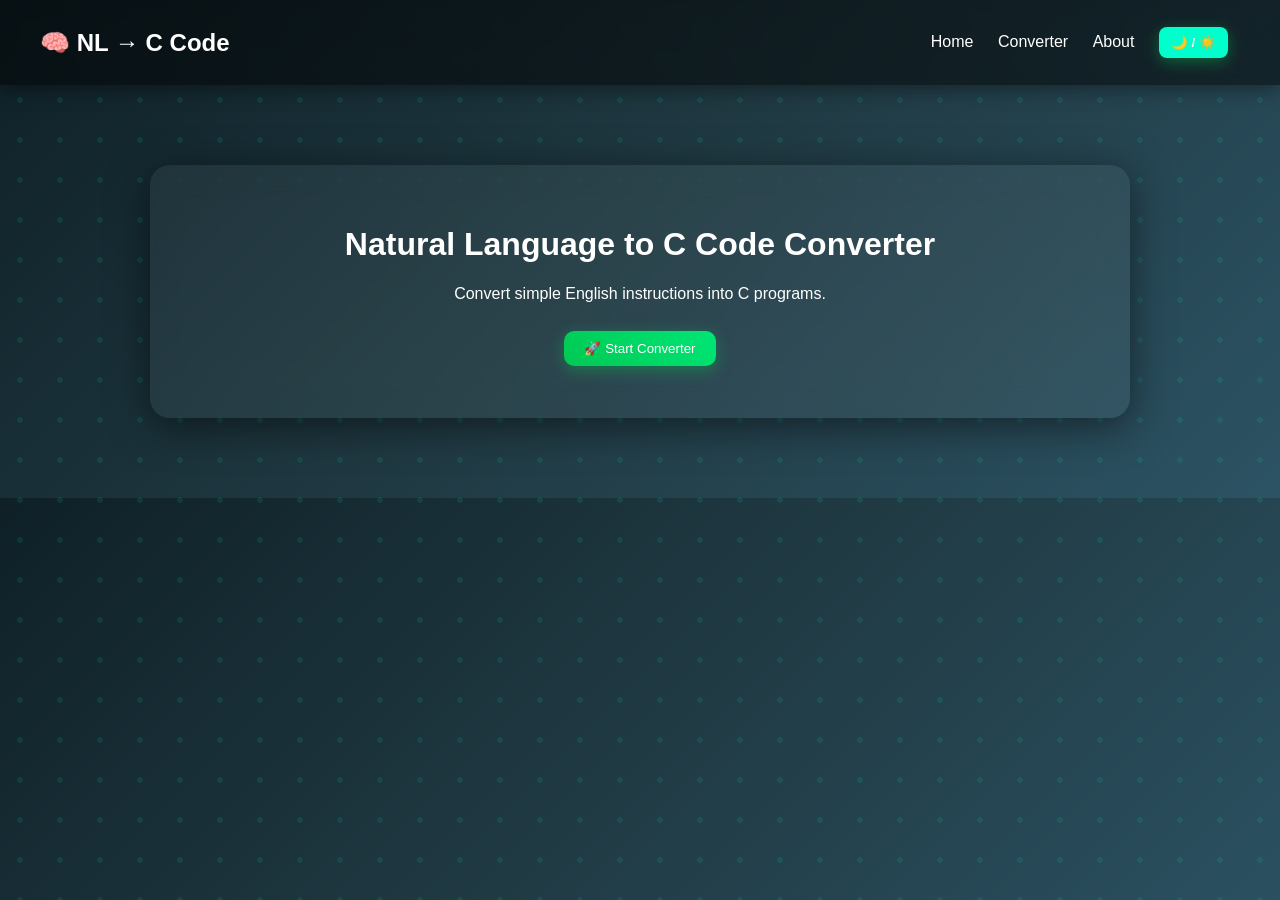
<file: index.html>
<!DOCTYPE html>
<html lang="en">
<head>
    <meta charset="UTF-8">
    <title>NL to Code - Home</title>
    <link rel="stylesheet" href="style.css">
</head>
<body>

<nav>
    <h2>🧠 NL → C Code</h2>
    <div>
        <a href="index.html">Home</a>
        <a href="converter.html">Converter</a>
        <a href="about.html">About</a>
        <button class="toggle-btn" onclick="toggleTheme()">🌙 / ☀️</button>
    </div>
</nav>

<div class="container">
    <h1>Natural Language to C Code Converter</h1>
    <p>Convert simple English instructions into C programs.</p>

    <a href="converter.html">
        <button>🚀 Start Converter</button>
    </a>
</div>

<script src="script.js"></script>
</body>
</html>
</file>
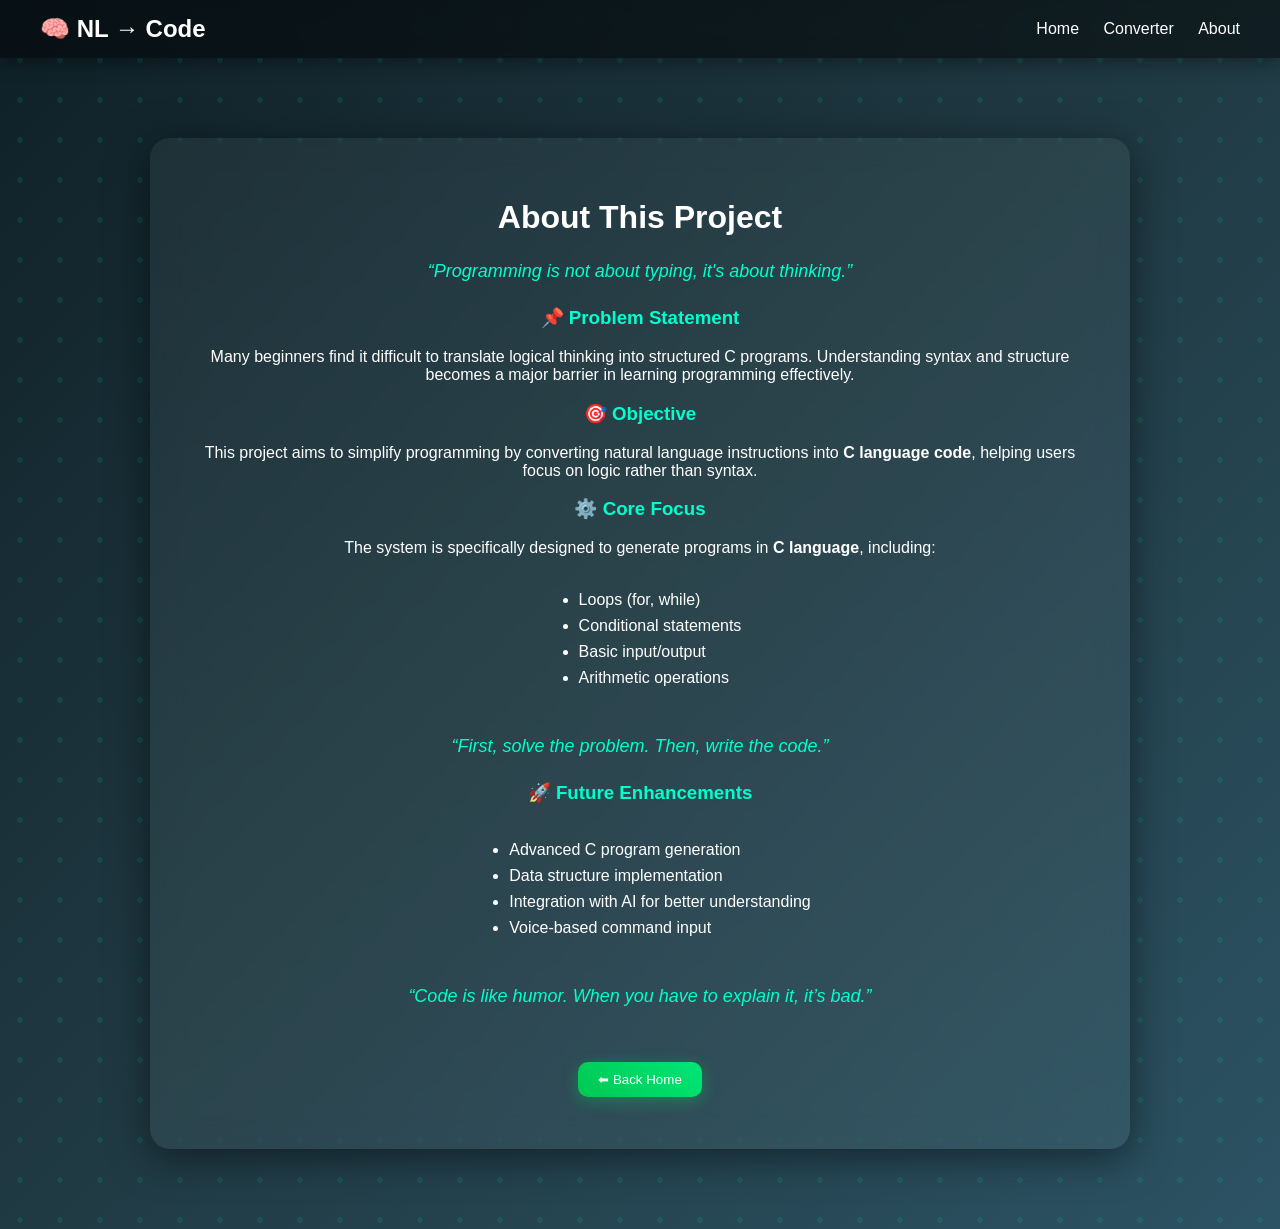
<file: about.html>
<!DOCTYPE html>
<html lang="en">
<head>
    <meta charset="UTF-8">
    <title>About Project</title>
    <link rel="stylesheet" href="style.css">
</head>
<body>

<nav>
    <h2>🧠 NL → Code</h2>
    <div>
        <a href="index.html">Home</a>
        <a href="converter.html">Converter</a>
        <a href="about.html">About</a>
    </div>
</nav>

<div class="container">

    <h1>About This Project</h1>

    <p class="quote">“Programming is not about typing, it's about thinking.”</p>

    <h3>📌 Problem Statement</h3>
    <p>
        Many beginners find it difficult to translate logical thinking into structured C programs.
        Understanding syntax and structure becomes a major barrier in learning programming effectively.
    </p>

    <h3>🎯 Objective</h3>
    <p>
        This project aims to simplify programming by converting natural language instructions into 
        <b>C language code</b>, helping users focus on logic rather than syntax.
    </p>

    <h3>⚙️ Core Focus</h3>
    <p>
        The system is specifically designed to generate programs in <b>C language</b>, including:
    </p>
    <ul>
        <li>Loops (for, while)</li>
        <li>Conditional statements</li>
        <li>Basic input/output</li>
        <li>Arithmetic operations</li>
    </ul>

    <p class="quote">“First, solve the problem. Then, write the code.”</p>

    <h3>🚀 Future Enhancements</h3>
    <ul>
        <li>Advanced C program generation</li>
        <li>Data structure implementation</li>
        <li>Integration with AI for better understanding</li>
        <li>Voice-based command input</li>
    </ul>

    <p class="quote">“Code is like humor. When you have to explain it, it’s bad.”</p>

    <br>
    <a href="index.html">
        <button>⬅ Back Home</button>
    </a>

</div>

</body>
</html>
</file>
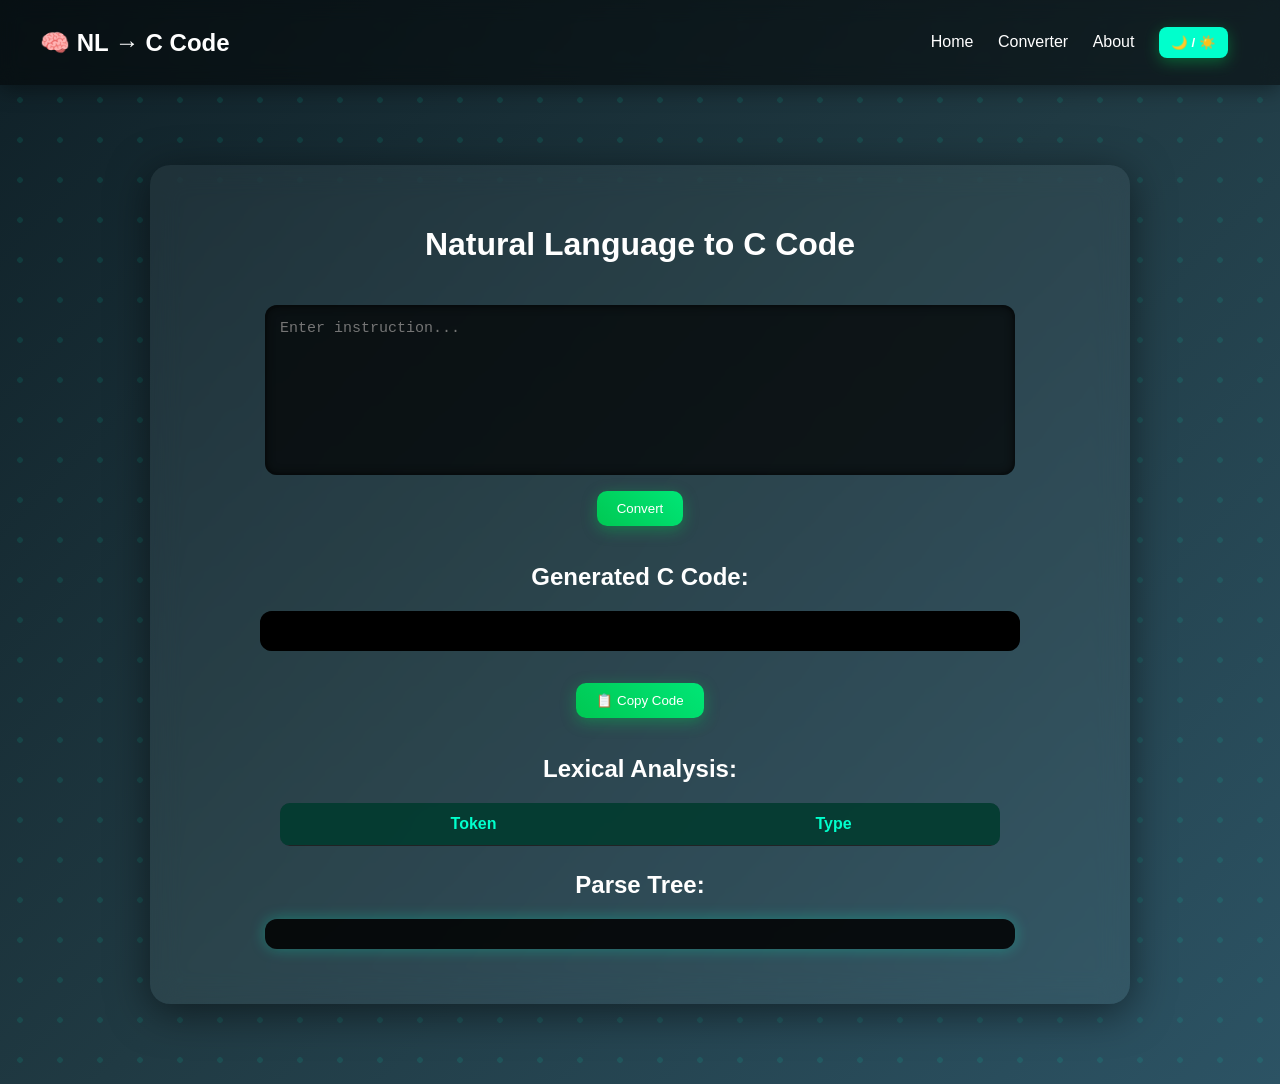
<file: converter.html>
<!DOCTYPE html>
<html lang="en">
<head>
    <meta charset="UTF-8">
    <title>Converter</title>
    <link rel="stylesheet" href="style.css">
</head>
<body>

<nav>
    <h2>🧠 NL → C Code</h2>
    <div>
        <a href="index.html">Home</a>
        <a href="converter.html">Converter</a>
        <a href="about.html">About</a>
        <button class="toggle-btn" onclick="toggleTheme()">🌙 / ☀️</button>
    </div>
</nav>

<div class="container">

    <h1>Natural Language to C Code</h1>

    <textarea id="inputText" placeholder="Enter instruction..."></textarea>
    <br>

    <button onclick="convertCode()">Convert</button>

    <h2>Generated C Code:</h2>
    <pre id="outputCode"></pre>

    <button onclick="copyCode()">📋 Copy Code</button>

    <!-- ✅ LEXICAL ANALYSIS TABLE -->
    <h2>Lexical Analysis:</h2>

    <table id="tokenTable" class="token-table">
        <tr>
            <th>Token</th>
            <th>Type</th>
        </tr>
    </table>

    <!-- ✅ PARSE TREE -->
    <h2>Parse Tree:</h2>
    <pre id="parseTree" class="box"></pre>

</div>

<script src="script.js"></script>
</body>
</html>
</file>
<file: style.css>
/* ===== THEME VARIABLES ===== */
:root {
    --bg: linear-gradient(135deg, #0f2027, #203a43, #2c5364);
    --text: #ffffff;
    --card: rgba(255,255,255,0.05);
    --accent: #00ffcc;
}

body.light {
    --bg: linear-gradient(135deg, #e0eafc, #cfdef3);
    --text: #000000;
    --card: rgba(255,255,255,0.7);
    --accent: #00796b;
}

/* ===== BODY ===== */
body {
    margin: 0;
    font-family: 'Segoe UI', Tahoma, sans-serif;
    background: var(--bg);
    color: var(--text);
    overflow-x: hidden;
}

/* ===== ANIMATED BACKGROUND ===== */
body::before {
    content: "";
    position: fixed;
    width: 200%;
    height: 200%;
    background: radial-gradient(circle, rgba(0,255,204,0.1) 10%, transparent 10.5%);
    background-size: 40px 40px;
    animation: moveBg 20s linear infinite;
    z-index: -1;
}

@keyframes moveBg {
    from { transform: translate(0,0); }
    to { transform: translate(-60px, -60px); }
}

/* ===== NAVBAR ===== */
nav {
    display: flex;
    justify-content: space-between;
    align-items: center;
    padding: 15px 40px;
    background: rgba(0,0,0,0.5);
    backdrop-filter: blur(10px);
    box-shadow: 0 4px 20px rgba(0,0,0,0.4);
}

nav h2 {
    margin: 0;
    font-weight: 600;
}

nav a {
    margin-left: 20px;
    color: var(--text);
    text-decoration: none;
    transition: 0.3s;
}

nav a:hover {
    color: var(--accent);
}

/* ===== TOGGLE BUTTON ===== */
.toggle-btn {
    margin-left: 20px;
    background: var(--accent);
    border: none;
    padding: 8px 12px;
    border-radius: 8px;
    cursor: pointer;
    font-weight: bold;
}

/* ===== MAIN CONTAINER ===== */
.container {
    text-align: center;
    margin: 80px auto;
    width: 80%;
    max-width: 900px;
    padding: 40px;
    border-radius: 20px;
    background: var(--card);
    backdrop-filter: blur(15px);
    box-shadow: 0 8px 40px rgba(0,0,0,0.5);
}

/* ===== HEADINGS ===== */
h1 {
    font-size: 32px;
}

h2 {
    margin-top: 25px;
}

h3 {
    color: var(--accent);
}

/* ===== TEXTAREA ===== */
textarea {
    width: 80%;
    height: 140px;
    border-radius: 12px;
    padding: 15px;
    font-size: 15px;
    border: none;
    outline: none;
    resize: none;
    margin-top: 20px;
    background: rgba(0,0,0,0.7);
    color: #00ffcc;
    box-shadow: inset 0 0 10px rgba(0,0,0,0.8);
}

/* ===== BUTTONS ===== */
button {
    padding: 10px 20px;
    margin: 12px;
    border: none;
    border-radius: 10px;
    background: linear-gradient(45deg, #00c853, #00e676);
    color: white;
    cursor: pointer;
    transition: 0.3s;
    box-shadow: 0 4px 15px rgba(0,200,83,0.4);
}

button:hover {
    transform: translateY(-3px) scale(1.05);
    box-shadow: 0 6px 25px rgba(0,255,150,0.6);
}

/* ===== OUTPUT CODE ===== */
pre {
    background: #000000;
    padding: 20px;
    border-radius: 12px;
    color: #00ffcc;
    width: 80%;
    margin: 20px auto;
    text-align: left;
    overflow-x: auto;
    font-size: 14px;
    box-shadow: inset 0 0 15px rgba(0,0,0,0.9);
}

/* ===== TOKEN + PARSE TREE BOX ===== */
.box {
    background: rgba(0,0,0,0.85);
    padding: 15px;
    border-radius: 12px;
    width: 80%;
    margin: 15px auto;
    color: #00ffcc;
    text-align: left;
    font-family: monospace;
    box-shadow: 0 0 15px rgba(0,255,200,0.3);
}

/* ===== QUOTES ===== */
.quote {
    font-style: italic;
    font-size: 18px;
    margin: 25px auto;
    width: 75%;
    color: var(--accent);
}

/* ===== LISTS ===== */
ul {
    text-align: left;
    display: inline-block;
    margin-top: 10px;
}

li {
    margin: 8px 0;
}

/* ===== RESPONSIVE ===== */
@media (max-width: 768px) {
    .container {
        width: 90%;
        padding: 25px;
    }

    textarea, pre, .box {
        width: 95%;
    }

    nav {
        flex-direction: column;
        gap: 10px;
    }
}
/* ===== TOKEN TABLE ===== */
.token-table {
    width: 80%;
    margin: 20px auto;
    border-collapse: collapse;
    background: rgba(0,0,0,0.85);
    color: #00ffcc;
    border-radius: 10px;
    overflow: hidden;
}

.token-table th, .token-table td {
    padding: 12px;
    border-bottom: 1px solid rgba(255,255,255,0.1);
    text-align: center;
}

.token-table th {
    background: rgba(0,255,200,0.2);
}

.token-table tr:hover {
    background: rgba(0,255,200,0.1);
}
</file>
